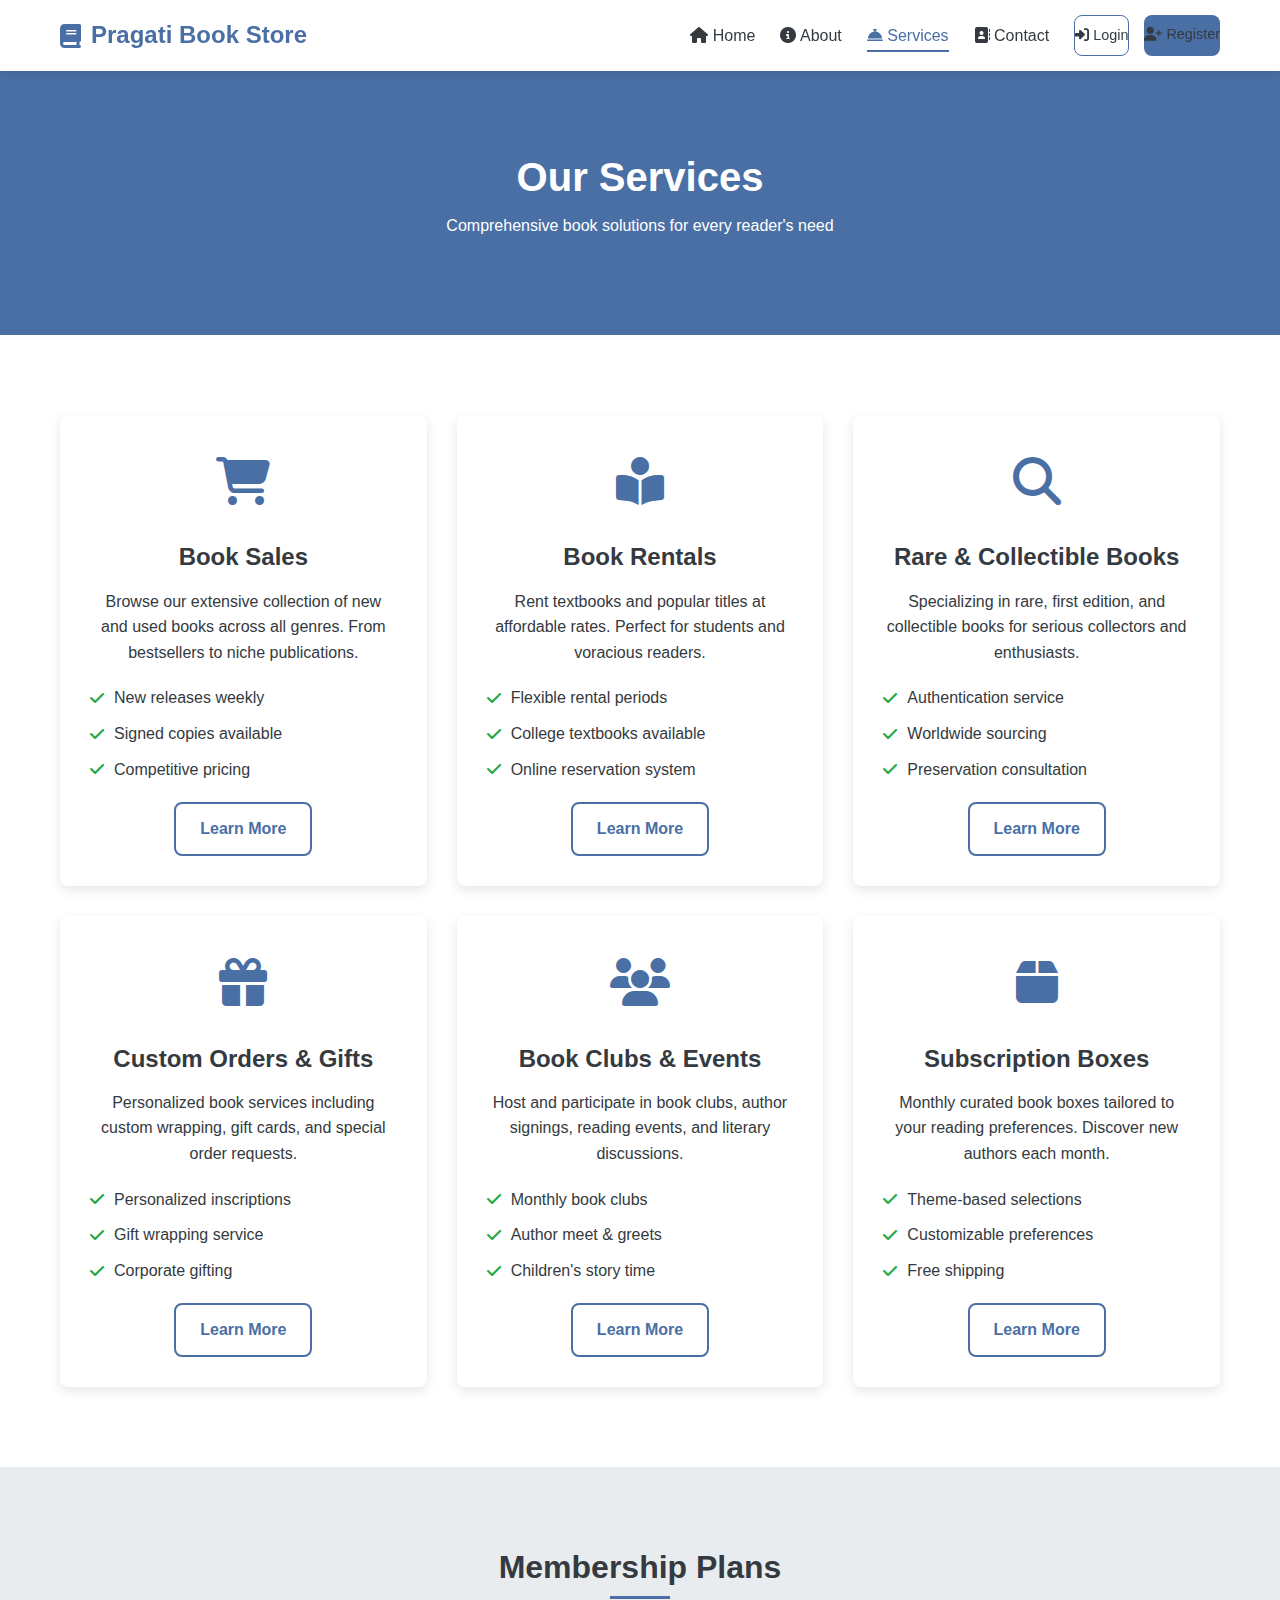
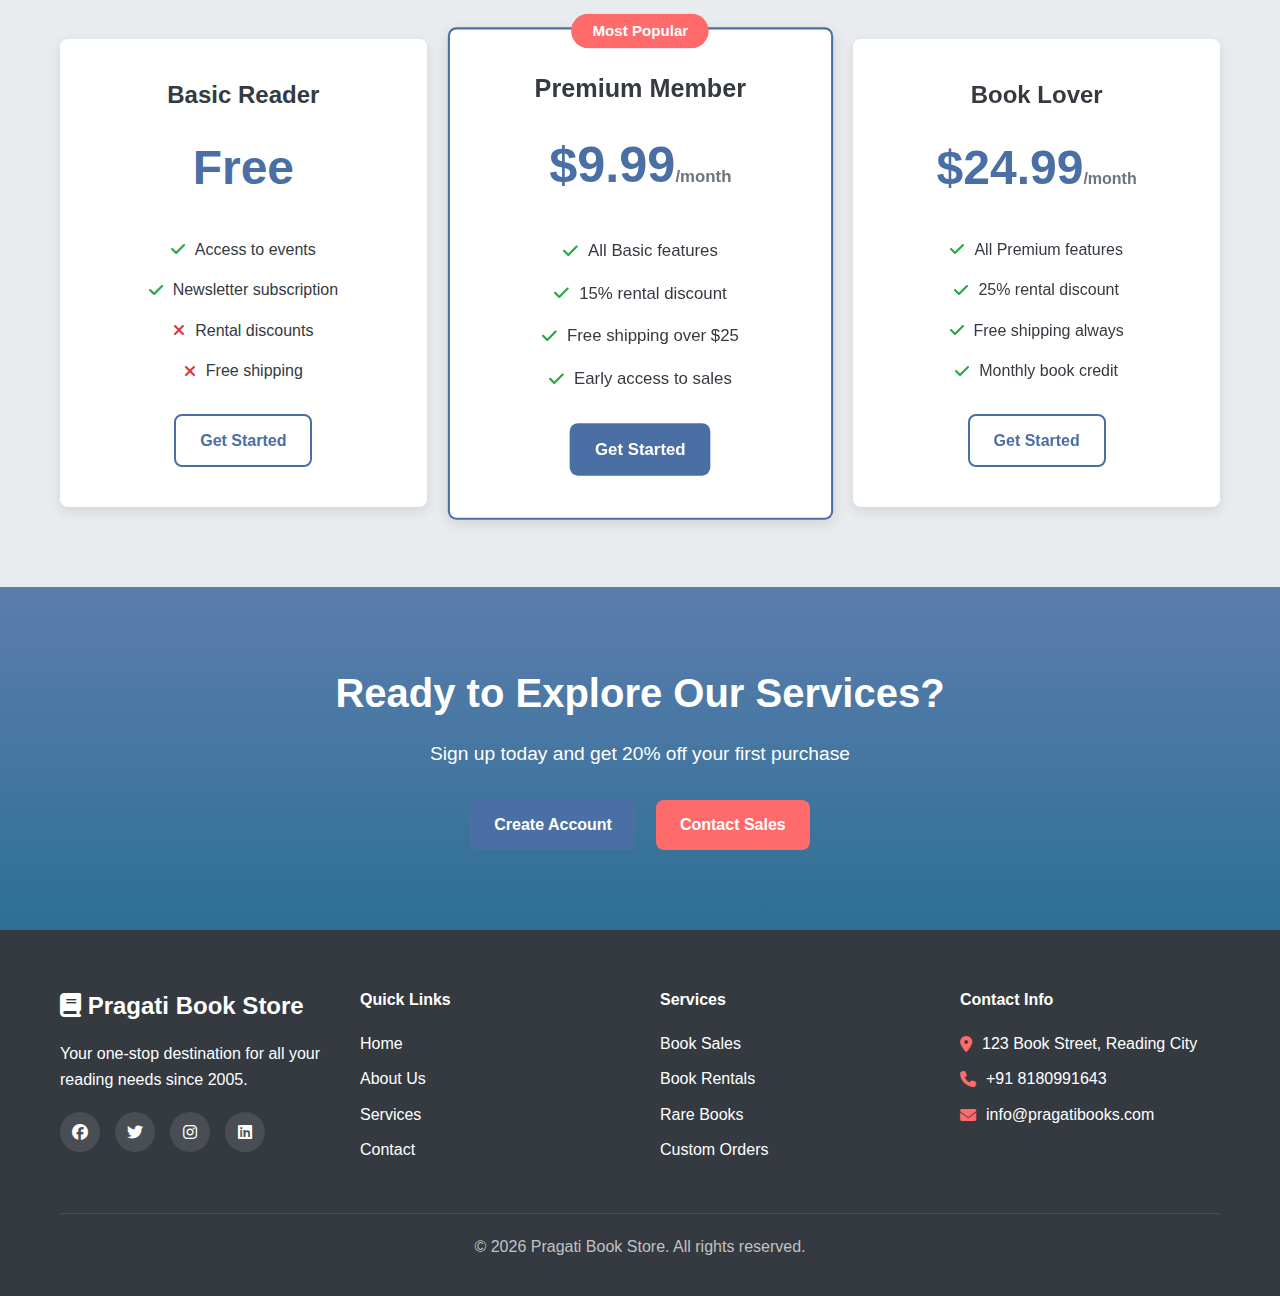
<file: services.html>
<!DOCTYPE html>
<html lang="en">
<head>
    <meta charset="UTF-8">
    <meta name="viewport" content="width=device-width, initial-scale=1.0">
    <title>Our Services - Pragati Book Store</title>
    <link rel="stylesheet" href="style.css">
    <link rel="stylesheet" href="responsive.css">
    <link rel="stylesheet" href="https://cdnjs.cloudflare.com/ajax/libs/font-awesome/6.4.0/css/all.min.css">
</head>
<body>
    <!-- Navigation (same as index.html) -->
    <nav class="navbar">
        <div class="container nav-container">
            <a href="index.html" class="logo">
                <i class="fas fa-book"></i> Pragati Book Store
            </a>
            
            <button class="menu-toggle" id="menuToggle">
                <i class="fas fa-bars"></i>
            </button>
            
            <ul class="nav-menu" id="navMenu">
                <li><a href="index.html"><i class="fas fa-home"></i> Home</a></li>
                <li><a href="about.html"><i class="fas fa-info-circle"></i> About</a></li>
                <li><a href="services.html" class="active"><i class="fas fa-concierge-bell"></i> Services</a></li>
                <li><a href="contact.html"><i class="fas fa-address-book"></i> Contact</a></li>
                <li class="nav-auth">
                    <a href="login.html" class="btn-login"><i class="fas fa-sign-in-alt"></i> Login</a>
                    <a href="register.html" class="btn-register"><i class="fas fa-user-plus"></i> Register</a>
                </li>
            </ul>
        </div>
    </nav>

    <!-- Services Hero -->
    <section class="page-hero">
        <div class="container">
            <h1>Our Services</h1>
            <p>Comprehensive book solutions for every reader's need</p>
        </div>
    </section>

    <!-- Services Section -->
    <section class="services-section">
        <div class="container">
            <div class="services-grid">
                <div class="service-card">
                    <div class="service-icon">
                        <i class="fas fa-shopping-cart"></i>
                    </div>
                    <h3>Book Sales</h3>
                    <p>Browse our extensive collection of new and used books across all genres. From bestsellers to niche publications.</p>
                    <ul class="service-features">
                        <li><i class="fas fa-check"></i> New releases weekly</li>
                        <li><i class="fas fa-check"></i> Signed copies available</li>
                        <li><i class="fas fa-check"></i> Competitive pricing</li>
                    </ul>
                    <a href="#" class="btn btn-outline">Learn More</a>
                </div>
                
                <div class="service-card">
                    <div class="service-icon">
                        <i class="fas fa-book-reader"></i>
                    </div>
                    <h3>Book Rentals</h3>
                    <p>Rent textbooks and popular titles at affordable rates. Perfect for students and voracious readers.</p>
                    <ul class="service-features">
                        <li><i class="fas fa-check"></i> Flexible rental periods</li>
                        <li><i class="fas fa-check"></i> College textbooks available</li>
                        <li><i class="fas fa-check"></i> Online reservation system</li>
                    </ul>
                    <a href="#" class="btn btn-outline">Learn More</a>
                </div>
                
                <div class="service-card">
                    <div class="service-icon">
                        <i class="fas fa-search"></i>
                    </div>
                    <h3>Rare & Collectible Books</h3>
                    <p>Specializing in rare, first edition, and collectible books for serious collectors and enthusiasts.</p>
                    <ul class="service-features">
                        <li><i class="fas fa-check"></i> Authentication service</li>
                        <li><i class="fas fa-check"></i> Worldwide sourcing</li>
                        <li><i class="fas fa-check"></i> Preservation consultation</li>
                    </ul>
                    <a href="#" class="btn btn-outline">Learn More</a>
                </div>
                
                <div class="service-card">
                    <div class="service-icon">
                        <i class="fas fa-gift"></i>
                    </div>
                    <h3>Custom Orders & Gifts</h3>
                    <p>Personalized book services including custom wrapping, gift cards, and special order requests.</p>
                    <ul class="service-features">
                        <li><i class="fas fa-check"></i> Personalized inscriptions</li>
                        <li><i class="fas fa-check"></i> Gift wrapping service</li>
                        <li><i class="fas fa-check"></i> Corporate gifting</li>
                    </ul>
                    <a href="#" class="btn btn-outline">Learn More</a>
                </div>
                
                <div class="service-card">
                    <div class="service-icon">
                        <i class="fas fa-users"></i>
                    </div>
                    <h3>Book Clubs & Events</h3>
                    <p>Host and participate in book clubs, author signings, reading events, and literary discussions.</p>
                    <ul class="service-features">
                        <li><i class="fas fa-check"></i> Monthly book clubs</li>
                        <li><i class="fas fa-check"></i> Author meet & greets</li>
                        <li><i class="fas fa-check"></i> Children's story time</li>
                    </ul>
                    <a href="#" class="btn btn-outline">Learn More</a>
                </div>
                
                <div class="service-card">
                    <div class="service-icon">
                        <i class="fas fa-box"></i>
                    </div>
                    <h3>Subscription Boxes</h3>
                    <p>Monthly curated book boxes tailored to your reading preferences. Discover new authors each month.</p>
                    <ul class="service-features">
                        <li><i class="fas fa-check"></i> Theme-based selections</li>
                        <li><i class="fas fa-check"></i> Customizable preferences</li>
                        <li><i class="fas fa-check"></i> Free shipping</li>
                    </ul>
                    <a href="#" class="btn btn-outline">Learn More</a>
                </div>
            </div>
        </div>
    </section>

    <!-- Pricing Section -->
    <section class="pricing-section">
        <div class="container">
            <h2 class="section-title">Membership Plans</h2>
            <div class="pricing-grid">
                <div class="pricing-card">
                    <h3>Basic Reader</h3>
                    <div class="price">Free</div>
                    <ul class="pricing-features">
                        <li><i class="fas fa-check"></i> Access to events</li>
                        <li><i class="fas fa-check"></i> Newsletter subscription</li>
                        <li><i class="fas fa-times"></i> Rental discounts</li>
                        <li><i class="fas fa-times"></i> Free shipping</li>
                    </ul>
                    <a href="register.html" class="btn btn-outline">Get Started</a>
                </div>
                
                <div class="pricing-card featured">
                    <div class="popular-badge">Most Popular</div>
                    <h3>Premium Member</h3>
                    <div class="price">$9.99<span>/month</span></div>
                    <ul class="pricing-features">
                        <li><i class="fas fa-check"></i> All Basic features</li>
                        <li><i class="fas fa-check"></i> 15% rental discount</li>
                        <li><i class="fas fa-check"></i> Free shipping over $25</li>
                        <li><i class="fas fa-check"></i> Early access to sales</li>
                    </ul>
                    <a href="register.html" class="btn btn-primary">Get Started</a>
                </div>
                
                <div class="pricing-card">
                    <h3>Book Lover</h3>
                    <div class="price">$24.99<span>/month</span></div>
                    <ul class="pricing-features">
                        <li><i class="fas fa-check"></i> All Premium features</li>
                        <li><i class="fas fa-check"></i> 25% rental discount</li>
                        <li><i class="fas fa-check"></i> Free shipping always</li>
                        <li><i class="fas fa-check"></i> Monthly book credit</li>
                    </ul>
                    <a href="register.html" class="btn btn-outline">Get Started</a>
                </div>
            </div>
        </div>
    </section>

    <!-- CTA Section -->
    <section class="cta-section">
        <div class="container">
            <h2>Ready to Explore Our Services?</h2>
            <p>Sign up today and get 20% off your first purchase</p>
            <div class="cta-buttons">
                <a href="register.html" class="btn btn-primary">Create Account</a>
                <a href="contact.html" class="btn btn-secondary">Contact Sales</a>
            </div>
        </div>
    </section>

    <!-- Footer (same as index.html) -->
    <footer class="footer">
        <div class="container">
            <div class="footer-grid">
                <div class="footer-col">
                    <h3><i class="fas fa-book"></i> Pragati Book Store</h3>
                    <p>Your one-stop destination for all your reading needs since 2005.</p>
                    <div class="social-links">
                        <a href="#"><i class="fab fa-facebook"></i></a>
                        <a href="#"><i class="fab fa-twitter"></i></a>
                        <a href="#"><i class="fab fa-instagram"></i></a>
                        <a href="#"><i class="fab fa-linkedin"></i></a>
                    </div>
                </div>
                <div class="footer-col">
                    <h4>Quick Links</h4>
                    <ul>
                        <li><a href="index.html">Home</a></li>
                        <li><a href="about.html">About Us</a></li>
                        <li><a href="services.html">Services</a></li>
                        <li><a href="contact.html">Contact</a></li>
                    </ul>
                </div>
                <div class="footer-col">
                    <h4>Services</h4>
                    <ul>
                        <li><a href="#">Book Sales</a></li>
                        <li><a href="#">Book Rentals</a></li>
                        <li><a href="#">Rare Books</a></li>
                        <li><a href="#">Custom Orders</a></li>
                    </ul>
                </div>
                <div class="footer-col">
                    <h4>Contact Info</h4>
                    <ul class="contact-info">
                        <li><i class="fas fa-map-marker-alt"></i> 123 Book Street, Reading City</li>
                        <li><i class="fas fa-phone"></i> +91 8180991643</li>
                        <li><i class="fas fa-envelope"></i> info@pragatibooks.com</li>
                    </ul>
                </div>
            </div>
            <div class="footer-bottom">
                <p>&copy; 2024 Pragati Book Store. All rights reserved.</p>
            </div>
        </div>
    </footer>

    <script src="main.js"></script>
</body>
</html>
</file>
<file: responsive.css>
/* Additional responsive styles */
@media (max-width: 1200px) {
    .container {
        max-width: 960px;
    }
}

@media (max-width: 992px) {
    .container {
        max-width: 720px;
    }
    
    .features-grid,
    .team-grid,
    .values-grid,
    .pricing-grid {
        grid-template-columns: repeat(2, 1fr);
    }
    
    .map-placeholder img {
        height: 300px;
    }
}

@media (max-width: 768px) {
    .container {
        max-width: 540px;
    }
    
    .hero-content h1 {
        font-size: 2rem;
    }
    
    .hero-content p {
        font-size: 1rem;
    }
    
    .features-grid,
    .team-grid,
    .values-grid,
    .pricing-grid {
        grid-template-columns: 1fr;
    }
    
    .footer-col {
        text-align: center;
    }
    
    .contact-item {
        flex-direction: column;
        text-align: center;
        gap: 10px;
    }
    
    .contact-item i {
        margin-top: 0;
    }
}

@media (max-width: 576px) {
    .container {
        padding: 0 10px;
    }
    
    .hero-content h1 {
        font-size: 1.75rem;
    }
    
    .section-title {
        font-size: 1.5rem;
    }
    
    .book-card,
    .feature-card,
    .service-card,
    .pricing-card {
        padding: 20px;
    }
    
    .auth-form-container,
    .auth-sidebar {
        padding: 20px 15px;
    }
    
    .map-note {
        position: relative;
        bottom: auto;
        left: auto;
        margin-top: 10px;
    }
}

/* Print Styles */
@media print {
    .navbar,
    .footer,
    .newsletter,
    .cta-section,
    .hero-buttons,
    .auth-sidebar {
        display: none !important;
    }
    
    body {
        font-size: 12pt;
        line-height: 1.5;
    }
    
    .container {
        width: 100%;
        max-width: 100%;
        padding: 0;
    }
    
    a {
        text-decoration: underline;
        color: #000;
    }
    
    .btn {
        display: none !important;
    }
}

/* High Contrast Mode */
@media (prefers-contrast: high) {
    :root {
        --primary-color: #0000aa;
        --secondary-color: #000066;
        --accent-color: #aa0000;
        --light-color: #ffffff;
        --dark-color: #000000;
    }
    
    .btn {
        border: 2px solid currentColor;
    }
}

/* Reduced Motion */
@media (prefers-reduced-motion: reduce) {
    * {
        animation-duration: 0.01ms !important;
        animation-iteration-count: 1 !important;
        transition-duration: 0.01ms !important;
    }
    
    .book-card:hover,
    .feature-card:hover,
    .service-card:hover,
    .pricing-card:hover {
        transform: none;
    }
}

/* Dark Mode Support */
@media (prefers-color-scheme: dark) {
    body {
        background-color: #121212;
        color: #e0e0e0;
    }
    
    .navbar,
    .feature-card,
    .book-card,
    .service-card,
    .pricing-card,
    .auth-form-container,
    .contact-form input,
    .contact-form select,
    .contact-form textarea,
    .input-with-icon input,
    .btn-social.google {
        background-color: #1e1e1e;
        color: #e0e0e0;
    }
    
    .footer {
        background-color: #0a0a0a;
    }
    
    .contact-form input,
    .contact-form select,
    .contact-form textarea,
    .input-with-icon input,
    .multiselect {
        border-color: #444;
    }
    
    .light-gray-bg {
        background-color: #2d2d2d !important;
    }
}

/* Mobile Landscape */
@media (max-height: 500px) and (orientation: landscape) {
    .hero {
        padding: 40px 0;
    }
    
    .auth-section {
        padding: 40px 0;
    }
    
    .auth-container {
        grid-template-columns: 1fr;
        max-height: 70vh;
        overflow-y: auto;
    }
}

/* Very Small Screens */
@media (max-width: 360px) {
    .logo {
        font-size: 1.2rem;
    }
    
    .hero-content h1 {
        font-size: 1.5rem;
    }
    
    .btn {
        padding: 10px 15px;
        font-size: 0.9rem;
    }
    
    .newsletter-form input {
        padding: 12px;
    }
}
</file>
<file: style.css>
/* Reset and Base Styles */
* {
    margin: 0;
    padding: 0;
    box-sizing: border-box;
}

:root {
    --primary-color: #4a6fa5;
    --secondary-color: #166088;
    --accent-color: #ff6b6b;
    --light-color: #f8f9fa;
    --dark-color: #343a40;
    --gray-color: #6c757d;
    --light-gray: #e9ecef;
    --border-radius: 8px;
    --box-shadow: 0 4px 12px rgba(0, 0, 0, 0.1);
    --transition: all 0.3s ease;
}

body {
    font-family: 'Segoe UI', Tahoma, Geneva, Verdana, sans-serif;
    line-height: 1.6;
    color: var(--dark-color);
    background-color: #fff;
}

.container {
    width: 100%;
    max-width: 1200px;
    margin: 0 auto;
    padding: 0 20px;
}

/* Typography */
h1, h2, h3, h4 {
    font-weight: 700;
    line-height: 1.3;
    margin-bottom: 1rem;
}

h1 {
    font-size: 2.5rem;
}

h2 {
    font-size: 2rem;
}

h3 {
    font-size: 1.5rem;
}

p {
    margin-bottom: 1rem;
}

a {
    text-decoration: none;
    color: inherit;
}

/* Buttons */
.btn {
    display: inline-block;
    padding: 12px 24px;
    background-color: var(--primary-color);
    color: white;
    border: none;
    border-radius: var(--border-radius);
    cursor: pointer;
    font-weight: 600;
    text-align: center;
    transition: var(--transition);
}

.btn:hover {
    background-color: var(--secondary-color);
    transform: translateY(-2px);
}

.btn-primary {
    background-color: var(--primary-color);
}

.btn-secondary {
    background-color: var(--accent-color);
}

.btn-outline {
    background-color: transparent;
    border: 2px solid var(--primary-color);
    color: var(--primary-color);
}

.btn-outline:hover {
    background-color: var(--primary-color);
    color: white;
}

.btn-small {
    padding: 8px 16px;
    font-size: 0.9rem;
}

.btn-block {
    display: block;
    width: 100%;
}

/* Navigation */
.navbar {
    background-color: white;
    box-shadow: 0 2px 10px rgba(0, 0, 0, 0.1);
    position: sticky;
    top: 0;
    z-index: 1000;
}

.nav-container {
    display: flex;
    justify-content: space-between;
    align-items: center;
    padding: 15px 20px;
}

.logo {
    font-size: 1.5rem;
    font-weight: 700;
    color: var(--primary-color);
    display: flex;
    align-items: center;
    gap: 10px;
}

.nav-menu {
    display: flex;
    list-style: none;
    align-items: center;
    gap: 25px;
}

.nav-menu a {
    color: var(--dark-color);
    font-weight: 500;
    padding: 8px 0;
    position: relative;
    transition: var(--transition);
}

.nav-menu a:hover {
    color: var(--primary-color);
}

.nav-menu a.active {
    color: var(--primary-color);
}

.nav-menu a.active::after {
    content: '';
    position: absolute;
    bottom: 0;
    left: 0;
    width: 100%;
    height: 2px;
    background-color: var(--primary-color);
}

.nav-auth {
    display: flex;
    gap: 15px;
}

.btn-login, .btn-register {
    padding: 8px 16px;
    border-radius: var(--border-radius);
    font-size: 0.9rem;
}

.btn-login {
    color: var(--primary-color);
    border: 1px solid var(--primary-color);
}

.btn-register {
    background-color: var(--primary-color);
    color: white;
}

.menu-toggle {
    display: none;
    background: none;
    border: none;
    font-size: 1.5rem;
    color: var(--dark-color);
    cursor: pointer;
}

/* Hero Sections */
.hero {
    background: linear-gradient(rgba(74, 111, 165, 0.9), rgba(22, 96, 136, 0.9)), url('https://via.placeholder.com/1200x600/4a6fa5/ffffff?text=Book+Store+Hero');
    background-size: cover;
    background-position: center;
    color: white;
    padding: 100px 0;
    text-align: center;
}

.hero-content h1 {
    font-size: 3rem;
    margin-bottom: 20px;
}

.hero-content p {
    font-size: 1.2rem;
    max-width: 700px;
    margin: 0 auto 30px;
}

.hero-buttons {
    display: flex;
    gap: 20px;
    justify-content: center;
}

.page-hero {
    background-color: var(--primary-color);
    color: white;
    padding: 80px 0;
    text-align: center;
}

.page-hero h1 {
    font-size: 2.5rem;
    margin-bottom: 10px;
}

/* Featured Books */
.featured-books {
    padding: 80px 0;
}

.section-title {
    text-align: center;
    margin-bottom: 50px;
    position: relative;
}

.section-title::after {
    content: '';
    position: absolute;
    bottom: -10px;
    left: 50%;
    transform: translateX(-50%);
    width: 60px;
    height: 3px;
    background-color: var(--primary-color);
}

.books-grid {
    display: grid;
    grid-template-columns: repeat(auto-fill, minmax(250px, 1fr));
    gap: 30px;
}

.book-card {
    background: white;
    border-radius: var(--border-radius);
    overflow: hidden;
    box-shadow: var(--box-shadow);
    transition: var(--transition);
}

.book-card:hover {
    transform: translateY(-10px);
    box-shadow: 0 10px 20px rgba(0, 0, 0, 0.15);
}

.book-cover {
    width: 100%;
    height: 300px;
    object-fit: cover;
}

.book-info {
    padding: 20px;
}

.book-author {
    color: var(--gray-color);
    font-size: 0.9rem;
    margin-bottom: 10px;
}

.book-price {
    font-size: 1.2rem;
    font-weight: 700;
    color: var(--primary-color);
    margin-bottom: 15px;
}

/* Features Section */
.features {
    padding: 80px 0;
    background-color: var(--light-gray);
}

.features-grid {
    display: grid;
    grid-template-columns: repeat(auto-fit, minmax(250px, 1fr));
    gap: 30px;
}

.feature-card {
    background: white;
    padding: 30px;
    border-radius: var(--border-radius);
    text-align: center;
    box-shadow: var(--box-shadow);
    transition: var(--transition);
}

.feature-card:hover {
    transform: translateY(-5px);
}

.feature-card i {
    font-size: 3rem;
    color: var(--primary-color);
    margin-bottom: 20px;
}

/* Newsletter */
.newsletter {
    padding: 80px 0;
    background-color: var(--primary-color);
    color: white;
    text-align: center;
}

.newsletter h2 {
    font-size: 2rem;
    margin-bottom: 10px;
}

.newsletter p {
    font-size: 1.1rem;
    margin-bottom: 30px;
    max-width: 600px;
    margin-left: auto;
    margin-right: auto;
}

.newsletter-form {
    display: flex;
    max-width: 500px;
    margin: 0 auto;
    gap: 10px;
}

.newsletter-form input {
    flex: 1;
    padding: 15px;
    border: none;
    border-radius: var(--border-radius);
    font-size: 1rem;
}

/* Footer */
.footer {
    background-color: var(--dark-color);
    color: white;
    padding: 60px 0 20px;
}

.footer-grid {
    display: grid;
    grid-template-columns: repeat(auto-fit, minmax(250px, 1fr));
    gap: 40px;
    margin-bottom: 40px;
}

.footer-col h3, .footer-col h4 {
    margin-bottom: 20px;
    color: white;
}

.footer-col ul {
    list-style: none;
}

.footer-col ul li {
    margin-bottom: 10px;
}

.footer-col ul li a:hover {
    color: var(--accent-color);
}

.contact-info li {
    display: flex;
    align-items: flex-start;
    gap: 10px;
}

.contact-info i {
    color: var(--accent-color);
    margin-top: 5px;
}

.social-links {
    display: flex;
    gap: 15px;
    margin-top: 20px;
}

.social-links a {
    display: inline-flex;
    align-items: center;
    justify-content: center;
    width: 40px;
    height: 40px;
    background-color: rgba(255, 255, 255, 0.1);
    border-radius: 50%;
    transition: var(--transition);
}

.social-links a:hover {
    background-color: var(--primary-color);
    transform: translateY(-3px);
}

.footer-bottom {
    text-align: center;
    padding-top: 20px;
    border-top: 1px solid rgba(255, 255, 255, 0.1);
    color: rgba(255, 255, 255, 0.7);
}

/* About Page Styles */
.about-content {
    padding: 80px 0;
}

.about-grid {
    display: grid;
    grid-template-columns: 1fr 1fr;
    gap: 50px;
    align-items: center;
}

.about-image img {
    width: 100%;
    border-radius: var(--border-radius);
    box-shadow: var(--box-shadow);
}

.team {
    padding: 80px 0;
    background-color: var(--light-gray);
}

.team-grid {
    display: grid;
    grid-template-columns: repeat(auto-fit, minmax(200px, 1fr));
    gap: 30px;
}

.team-member {
    text-align: center;
    background: white;
    padding: 30px;
    border-radius: var(--border-radius);
    box-shadow: var(--box-shadow);
}

.team-member img {
    width: 150px;
    height: 150px;
    border-radius: 50%;
    object-fit: cover;
    margin-bottom: 20px;
    border: 5px solid var(--light-gray);
}

.values {
    padding: 80px 0;
}

.values-grid {
    display: grid;
    grid-template-columns: repeat(auto-fit, minmax(300px, 1fr));
    gap: 30px;
}

.value-card {
    text-align: center;
    padding: 30px;
    background: white;
    border-radius: var(--border-radius);
    box-shadow: var(--box-shadow);
}

.value-card i {
    font-size: 3rem;
    color: var(--primary-color);
    margin-bottom: 20px;
}

/* Contact Page Styles */
.contact-section {
    padding: 80px 0;
}

.contact-grid {
    display: grid;
    grid-template-columns: 1fr 1fr;
    gap: 50px;
}

.contact-details {
    margin: 30px 0;
}

.contact-item {
    display: flex;
    align-items: flex-start;
    gap: 20px;
    margin-bottom: 30px;
}

.contact-item i {
    font-size: 1.5rem;
    color: var(--primary-color);
    margin-top: 5px;
}

.business-hours {
    background-color: var(--light-gray);
    padding: 20px;
    border-radius: var(--border-radius);
}

.business-hours ul {
    list-style: none;
    margin-top: 10px;
}

.business-hours li {
    margin-bottom: 10px;
    padding-bottom: 10px;
    border-bottom: 1px solid rgba(0, 0, 0, 0.1);
}

.business-hours li:last-child {
    border-bottom: none;
}

.contact-form .form-group {
    margin-bottom: 20px;
}

.contact-form label {
    display: block;
    margin-bottom: 8px;
    font-weight: 600;
}

.contact-form input,
.contact-form select,
.contact-form textarea {
    width: 100%;
    padding: 12px;
    border: 1px solid var(--light-gray);
    border-radius: var(--border-radius);
    font-size: 1rem;
    transition: var(--transition);
}

.contact-form input:focus,
.contact-form select:focus,
.contact-form textarea:focus {
    outline: none;
    border-color: var(--primary-color);
    box-shadow: 0 0 0 3px rgba(74, 111, 165, 0.1);
}

.map-section {
    padding: 80px 0;
    background-color: var(--light-gray);
}

.map-container {
    border-radius: var(--border-radius);
    overflow: hidden;
    box-shadow: var(--box-shadow);
}

.map-placeholder {
    position: relative;
}

.map-note {
    position: absolute;
    bottom: 20px;
    left: 20px;
    background: rgba(255, 255, 255, 0.9);
    padding: 10px 20px;
    border-radius: var(--border-radius);
    font-weight: 600;
}

.faq-section {
    padding: 80px 0;
}

.faq-grid {
    max-width: 800px;
    margin: 0 auto;
}

.faq-item {
    background: white;
    margin-bottom: 15px;
    border-radius: var(--border-radius);
    overflow: hidden;
    box-shadow: var(--box-shadow);
}

.faq-item h3 {
    padding: 20px;
    background-color: var(--light-gray);
    margin: 0;
    cursor: pointer;
    display: flex;
    justify-content: space-between;
    align-items: center;
}

.faq-item p {
    padding: 0 20px;
    max-height: 0;
    overflow: hidden;
    transition: var(--transition);
    margin: 0;
}

.faq-item.active p {
    padding: 20px;
    max-height: 500px;
}

/* Services Page Styles */
.services-section {
    padding: 80px 0;
}

.services-grid {
    display: grid;
    grid-template-columns: repeat(auto-fill, minmax(350px, 1fr));
    gap: 30px;
}

.service-card {
    background: white;
    padding: 30px;
    border-radius: var(--border-radius);
    box-shadow: var(--box-shadow);
    transition: var(--transition);
    text-align: center;
}

.service-card:hover {
    transform: translateY(-10px);
}

.service-icon {
    font-size: 3rem;
    color: var(--primary-color);
    margin-bottom: 20px;
}

.service-features {
    list-style: none;
    margin: 20px 0;
    text-align: left;
}

.service-features li {
    margin-bottom: 10px;
    display: flex;
    align-items: center;
    gap: 10px;
}

.service-features i {
    color: #28a745;
}

.pricing-section {
    padding: 80px 0;
    background-color: var(--light-gray);
}

.pricing-grid {
    display: grid;
    grid-template-columns: repeat(auto-fit, minmax(300px, 1fr));
    gap: 30px;
}

.pricing-card {
    background: white;
    padding: 40px 30px;
    border-radius: var(--border-radius);
    box-shadow: var(--box-shadow);
    text-align: center;
    position: relative;
    transition: var(--transition);
}

.pricing-card:hover {
    transform: translateY(-5px);
}

.pricing-card.featured {
    border: 2px solid var(--primary-color);
    transform: scale(1.05);
}

.popular-badge {
    position: absolute;
    top: -15px;
    left: 50%;
    transform: translateX(-50%);
    background-color: var(--accent-color);
    color: white;
    padding: 5px 20px;
    border-radius: 20px;
    font-size: 0.9rem;
    font-weight: 600;
}

.price {
    font-size: 3rem;
    font-weight: 700;
    color: var(--primary-color);
    margin: 20px 0;
}

.price span {
    font-size: 1rem;
    color: var(--gray-color);
}

.pricing-features {
    list-style: none;
    margin: 30px 0;
}

.pricing-features li {
    margin-bottom: 15px;
    display: flex;
    align-items: center;
    justify-content: center;
    gap: 10px;
}

.pricing-features .fa-check {
    color: #28a745;
}

.pricing-features .fa-times {
    color: #dc3545;
}

.cta-section {
    padding: 80px 0;
    text-align: center;
    background: linear-gradient(rgba(74, 111, 165, 0.9), rgba(22, 96, 136, 0.9));
    color: white;
}

.cta-section h2 {
    font-size: 2.5rem;
    margin-bottom: 20px;
}

.cta-section p {
    font-size: 1.2rem;
    margin-bottom: 30px;
    max-width: 600px;
    margin-left: auto;
    margin-right: auto;
}

.cta-buttons {
    display: flex;
    gap: 20px;
    justify-content: center;
}

/* Auth Pages Styles */
.auth-section {
    padding: 80px 0;
}

.auth-container {
    display: grid;
    grid-template-columns: 1fr 1fr;
    gap: 50px;
    max-width: 1200px;
    margin: 0 auto;
}

.auth-form-container {
    background: white;
    padding: 40px;
    border-radius: var(--border-radius);
    box-shadow: var(--box-shadow);
}

.auth-subtitle {
    color: var(--gray-color);
    margin-bottom: 30px;
}

.auth-form .form-row {
    display: grid;
    grid-template-columns: 1fr 1fr;
    gap: 20px;
}

.input-with-icon {
    position: relative;
}

.input-with-icon i {
    position: absolute;
    left: 15px;
    top: 50%;
    transform: translateY(-50%);
    color: var(--gray-color);
}

.input-with-icon input {
    width: 100%;
    padding: 12px 15px 12px 45px;
    border: 1px solid var(--light-gray);
    border-radius: var(--border-radius);
    font-size: 1rem;
}

.toggle-password {
    position: absolute;
    right: 15px;
    top: 50%;
    transform: translateY(-50%);
    background: none;
    border: none;
    color: var(--gray-color);
    cursor: pointer;
}

.form-options {
    display: flex;
    justify-content: space-between;
    align-items: center;
    margin: 20px 0;
}

.checkbox-container {
    display: block;
    position: relative;
    padding-left: 35px;
    cursor: pointer;
    user-select: none;
}

.checkbox-container input {
    position: absolute;
    opacity: 0;
    cursor: pointer;
}

.checkmark {
    position: absolute;
    top: 0;
    left: 0;
    height: 20px;
    width: 20px;
    background-color: var(--light-gray);
    border-radius: 4px;
}

.checkbox-container:hover input ~ .checkmark {
    background-color: #ccc;
}

.checkbox-container input:checked ~ .checkmark {
    background-color: var(--primary-color);
}

.checkmark:after {
    content: "";
    position: absolute;
    display: none;
}

.checkbox-container input:checked ~ .checkmark:after {
    display: block;
}

.checkbox-container .checkmark:after {
    left: 7px;
    top: 3px;
    width: 5px;
    height: 10px;
    border: solid white;
    border-width: 0 3px 3px 0;
    transform: rotate(45deg);
}

.forgot-password {
    color: var(--primary-color);
    font-weight: 500;
}

.auth-divider {
    display: flex;
    align-items: center;
    margin: 30px 0;
    text-align: center;
}

.auth-divider::before,
.auth-divider::after {
    content: '';
    flex: 1;
    border-bottom: 1px solid var(--light-gray);
}

.auth-divider span {
    padding: 0 20px;
    color: var(--gray-color);
}

.social-login {
    display: grid;
    grid-template-columns: 1fr 1fr;
    gap: 15px;
    margin-bottom: 30px;
}

.btn-social {
    padding: 12px;
    border: 1px solid var(--light-gray);
    background: white;
    border-radius: var(--border-radius);
    display: flex;
    align-items: center;
    justify-content: center;
    gap: 10px;
    font-weight: 500;
    cursor: pointer;
    transition: var(--transition);
}

.btn-social.google:hover {
    background-color: #f8f9fa;
    border-color: #ddd;
}

.btn-social.facebook {
    background-color: #1877f2;
    color: white;
    border-color: #1877f2;
}

.btn-social.facebook:hover {
    background-color: #166fe5;
}

.auth-footer {
    text-align: center;
    padding-top: 20px;
    border-top: 1px solid var(--light-gray);
}

.auth-footer a {
    color: var(--primary-color);
    font-weight: 600;
}

.auth-sidebar {
    background: linear-gradient(135deg, var(--primary-color), var(--secondary-color));
    color: white;
    padding: 40px;
    border-radius: var(--border-radius);
    box-shadow: var(--box-shadow);
}

.auth-benefits h3 {
    color: white;
    margin-bottom: 30px;
}

.auth-benefits ul {
    list-style: none;
    margin-bottom: 30px;
}

.auth-benefits li {
    margin-bottom: 15px;
    display: flex;
    align-items: flex-start;
    gap: 15px;
}

.auth-benefits i {
    margin-top: 3px;
}

.testimonial {
    background: rgba(255, 255, 255, 0.1);
    padding: 20px;
    border-radius: var(--border-radius);
    margin-top: 30px;
}

.testimonial-author {
    display: flex;
    align-items: center;
    gap: 15px;
    margin-top: 15px;
}

.testimonial-author img {
    width: 40px;
    height: 40px;
    border-radius: 50%;
}

.testimonial-author strong {
    display: block;
    font-size: 1rem;
}

.testimonial-author span {
    font-size: 0.9rem;
    opacity: 0.8;
}

.password-strength {
    margin-top: 10px;
}

.strength-meter {
    height: 5px;
    background-color: var(--light-gray);
    border-radius: 3px;
    overflow: hidden;
    margin-bottom: 5px;
}

.strength-bar {
    height: 100%;
    width: 0%;
    background-color: #dc3545;
    transition: var(--transition);
}

.validation-message {
    font-size: 0.9rem;
    margin-top: 5px;
    display: block;
}

.multiselect {
    height: 120px;
    padding: 10px;
    border: 1px solid var(--light-gray);
    border-radius: var(--border-radius);
    width: 100%;
}

/* Responsive Design */
@media (max-width: 992px) {
    .container {
        padding: 0 15px;
    }
    
    .hero-content h1 {
        font-size: 2.5rem;
    }
    
    .about-grid,
    .contact-grid,
    .auth-container {
        grid-template-columns: 1fr;
        gap: 40px;
    }
    
    .services-grid {
        grid-template-columns: repeat(auto-fill, minmax(300px, 1fr));
    }
}

@media (max-width: 768px) {
    .menu-toggle {
        display: block;
    }
    
    .nav-menu {
        position: fixed;
        top: 70px;
        left: -100%;
        width: 100%;
        flex-direction: column;
        background-color: white;
        padding: 20px;
        box-shadow: 0 10px 20px rgba(0, 0, 0, 0.1);
        transition: var(--transition);
        z-index: 999;
    }
    
    .nav-menu.active {
        left: 0;
    }
    
    .nav-auth {
        flex-direction: column;
        width: 100%;
    }
    
    .nav-auth a {
        width: 100%;
        text-align: center;
    }
    
    .hero-buttons,
    .cta-buttons {
        flex-direction: column;
        align-items: center;
    }
    
    .newsletter-form,
    .social-login {
        flex-direction: column;
    }
    
    .auth-form .form-row {
        grid-template-columns: 1fr;
    }
    
    .footer-grid {
        grid-template-columns: 1fr;
        text-align: center;
    }
    
    .contact-info li {
        justify-content: center;
    }
    
    .social-links {
        justify-content: center;
    }
}

@media (max-width: 576px) {
    h1 {
        font-size: 2rem;
    }
    
    h2 {
        font-size: 1.75rem;
    }
    
    .hero {
        padding: 60px 0;
    }
    
    .page-hero {
        padding: 60px 0;
    }
    
    .featured-books,
    .features,
    .about-content,
    .contact-section,
    .services-section,
    .auth-section {
        padding: 60px 0;
    }
    
    .books-grid,
    .services-grid {
        grid-template-columns: 1fr;
    }
    
    .auth-form-container {
        padding: 30px 20px;
    }
    
    .auth-sidebar {
        padding: 30px 20px;
    }
}
</file>
